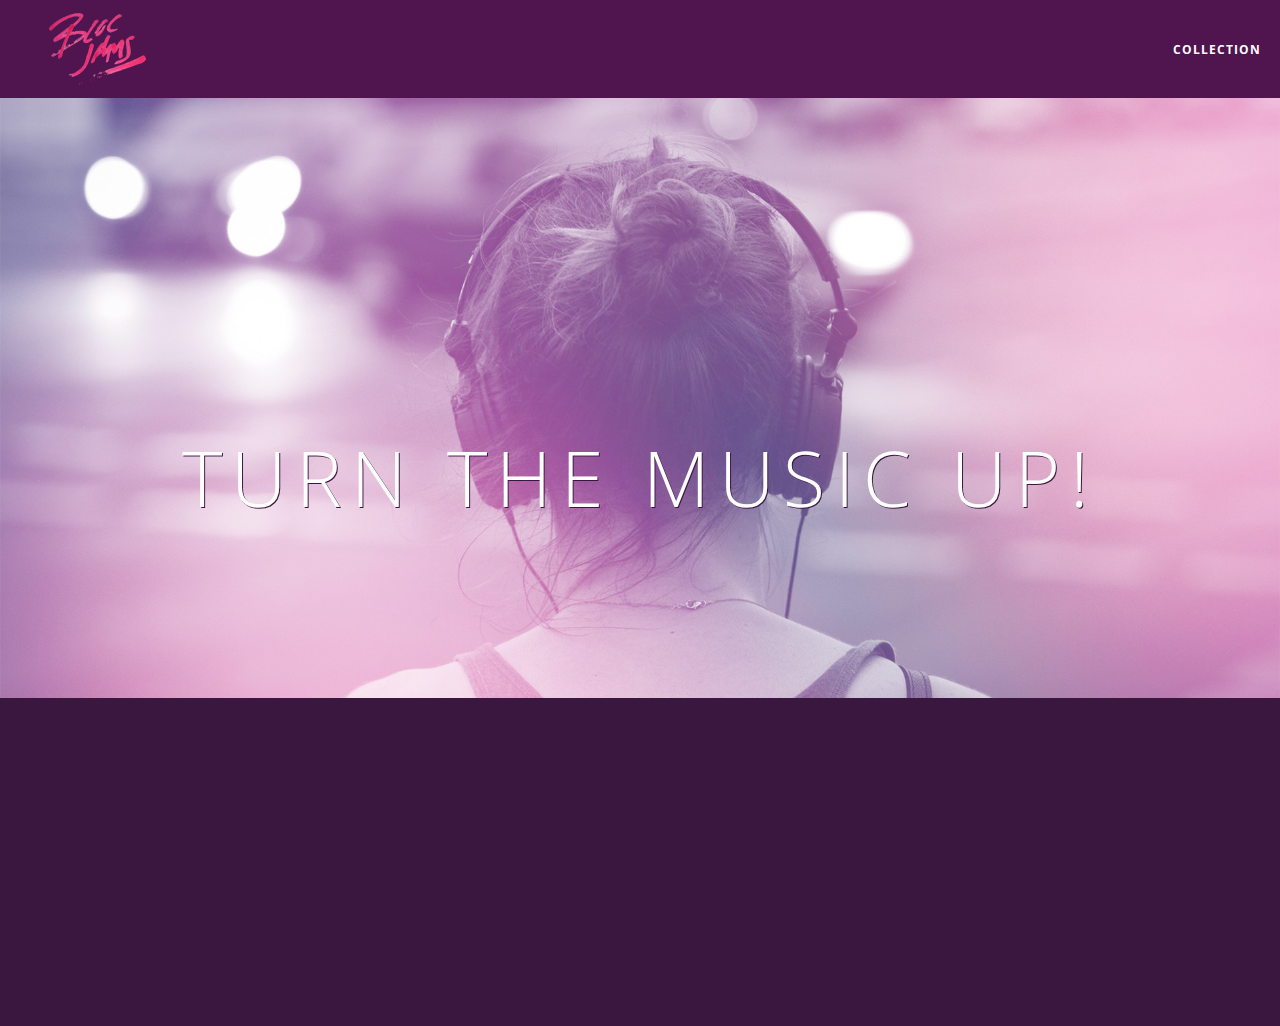
<file: index.html>
<!DOCTYPE html>
<html>
    <head>
        <title>Bloc Jams</title>
        <meta name="viewport" content="width=device-width, initial-scale=1.0">
        <link rel="stylesheet" type="text/css" href="http://fonts.googleapis.com/css?family=Open+Sans:400,800,600,700,300">
        <link rel="stylesheet" type="text/css" href="http://code.ionicframework.com/ionicons/2.0.1/css/ionicons.min.css">
        <link rel="stylesheet" type="text/css" href="styles/normalize.css">
        <link rel="stylesheet" type="text/css" href="styles/main.css">
        <link rel="stylesheet" type="text/css" href="styles/landing.css">
    </head>
    <body class="landing">
         <nav class="navbar"> <!-- nav bar -->
            <a href="index.html" class="logo">
                <img src="assets/images/bloc_jams_logo.png" alt="bloc jams logo">
            </a>
            <div class="links-container">
                <a href="collection.html" class="navbar-link">collection</a>
             </div>
        </nav>
        <section class="hero-content"> <!-- hero content -->
            <h1 class="hero-title">Turn the music up!</h1>
        </section>
        <section class="selling-points container clearfix"> <!-- selling points -->
            <div class="point column third">
                <span class="ion-music-note"></span>
                <h5 class="point-title">Choose your music</h5>
                <p class="point-description">The world is full of music; why should you have to listen to music that someone else chose?</p>
            </div>
            <div class="point column third">
                <span class="ion-radio-waves"></span>
                <h5 class="point-title">Unlimited, streaming, ad-free</h5>
                <p class="point-description">No arbitrary limits. No distractions.</p>
            </div>
            <div class="point column third">
                <span class="ion-iphone"></span>
                <h5 class="point-title">Mobile enabled</h5>
                <p class="point-description">Listen to your music on the go. This streaming service is available on all mobile platforms.</p>
            </div>
        </section>
        <script src="https://code.jquery.com/jquery-2.1.3.min.js"></script>
        <script src="scripts/landing.js"></script>
    </body>    
</html>
</file>
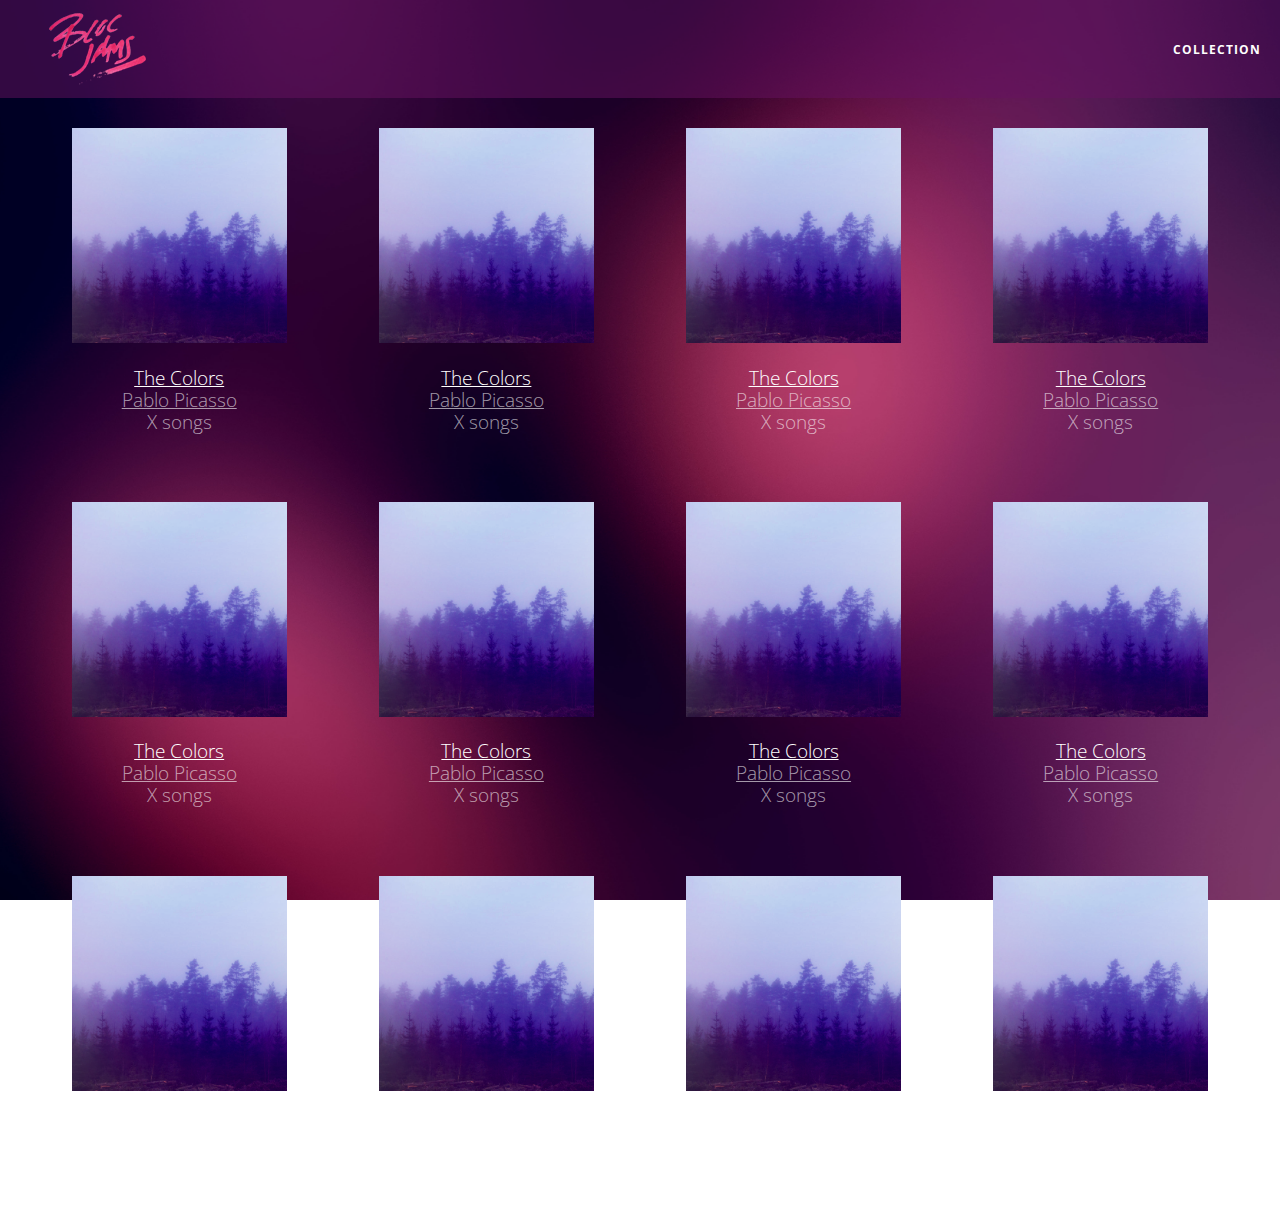
<file: collection.html>
<!DOCTYPE html>
 <html>
     <head>
         <title>Bloc Jams</title>
         <meta name="viewport" content="width=device-width, initial-scale=1">
         <link rel="stylesheet" type="text/css" href="http://fonts.googleapis.com/css?family=Open+Sans:400,800,600,700,300">
         <link rel="stylesheet" type="text/css" href="http://code.ionicframework.com/ionicons/2.0.1/css/ionicons.min.css">
         <link rel="stylesheet" type="text/css" href="styles/normalize.css">
         <link rel="stylesheet" type="text/css" href="styles/main.css">
         <link rel="stylesheet" type="text/css" href="styles/collection.css">
     </head>
     <body class="collection">
         <nav class="navbar"> <!-- nav bar -->
             <a href="index.html" class="logo">
                 <img src="assets/images/bloc_jams_logo.png" alt="bloc jams logo">
             </a>
             <div class="links-container">
                 <a href="collection.html" class="navbar-link">collection</a>
             </div>
         </nav>
         
         <section class="album-covers container clearfix">
         </section>
         <script src="https://code.jquery.com/jquery-2.1.3.min.js"></script>
         <script src="scripts/collection.js"></script>
     </body>
 </html>
</file>
<file: styles/main.css>
*, *::before, *::after {
    -moz-box-sizing: border-box;
    -webkit-box-sizing: border-box;
    box-sizing: border-box;
}

html {
    height: 100%; /* makes sure our HTML takes up 100% of the browser window */
    font-size: 100%;
}

body {
    font-family: 'Open Sans'; /* sets our font to the "Open Sans" typeface */
    color: white;              /*sets the text color to white */
    min-height: 100%;           /* says the height of the body must be, at minimum 100% of the window */
}

.navbar {
     position: relative;
     padding: 0.5rem;
     /* #1 */
     background-color: rgba(101,18,95,0.5);
     /* #2 */
     z-index: 1;
 }

 .navbar .logo {
     position: relative;
     left: 2rem;
     cursor: pointer;  /* produces the finger-pointer icon when you hover over the logo */
 }
 
 .navbar .links-container {
     display: table;
     position: absolute;
     top: 0;
     right: 0;
     height: 100px;
     color: white;
     /* #3 */
     text-decoration: none;
 }
 
 .links-container .navbar-link {
     display: table-cell;
     position: relative;
     height: 100%;
     padding-left: 1rem;
     padding-right: 1rem;
     /* #4 */
     vertical-align: middle;
     color: white;
     font-size: 0.625rem;
     letter-spacing: 0.05rem;
     font-weight: 700;
     text-transform: uppercase;
     /* #3 */
     text-decoration: none;
     cursor: pointer;
 }
 
   /* #5 */
 .links-container .navbar-link:hover {
     color: rgb(233,50,117);
 }

.container {
    margin: 0 auto;
    max-width: 64rem; 
}

.container .narrow {
    max-width: 56rem;
}

/* Medium and small screens (640px) */
@media (min-width: 640px) {
    /* Style information will go here */
    html {font-size: 112%}
    
    .column {
        float: left;
        padding-left: 1rem;
        padding-right: 1rem;
    }
    
    .column.full { width: 100%; }
    .column.two-thirds { width: 66.7%; }
    .column.half { width: 50%; }
    .column.third { width: 33.3%; }
    .column.fourth { width: 25%; }
    .column.flow-opposite { float: right; }
}

/* Large screens (1040px) */
@media (min-width: 1024px) {
    /* Style information will go here */
    html {font-size: 120%}
}

.clearfix::before,
.clearfix::after {
    content: " ";
    display: table;
}

.clearfix::after{
    clear: both;
}
</file>
<file: styles/landing.css>
body.landing {
    background-color: rgb(58,23,63);    /*sets the background color to an RGB value (see below) */
}

.hero-content {
    position: relative; /* positioning will be explained in a resource */
    min-height: 600px; /* hero content element must be _at least_ 600 pixels */
    background-image: url(../assets/images/bloc_jams_bg.jpg);
    background-repeat: no-repeat;
    background-position: center center;
    background-size: cover;
}

.hero-content .hero-title {
    position: absolute;     /* positioning will be explained in a resource */
    top: 40%;               /* positioning will be explained in a resource */
    -webkit-transform: translateY(-50%);
    -moz-transform: translateY(-50%);
    -ms-transform: translateY(-50%);
    transform: translateY(50%);
    width: 100%;    /* makes sure the title inhabits the full width of its container */
    text-align: center; /* aligns text in the horizontal center of the element */
    font-size: 4rem;    /* specifies the size of the font in root em units */
    font-weight: 300;   /* makes the font thinner or lighter weight */
    text-transform: uppercase;  /* transforms the text to be all uppercase lettering */
    letter-spacing: 0.5rem;  /* puts 0.5 root ems worth of space between each letter */ text-shadow: 1px 1px 0px rgb(58,23,63)  /* creates a shadow underneath the text for readability over the image */
 }      

    
.selling-points {
    position: relative;
}

.point {
    position: relative;
    padding: 2rem;
    text-align: center;
    opacity: 0;
     
     -webkit-transform: scaleX(0.9) translateY(3rem);
     -moz-transform: scaleX(0.9) translateY(3rem);
     transform: scaleX(0.9) translateY(3rem);
    
     -webkit-transition: all 0.25s ease-in-out;
     -moz-transition: all 0.25s ease-in-out;
     transition: all 0.25s ease-in-out;
     
     -webkit-transition-delay: 0.2s;
     -moz-transition-delay: 0.2s;
     transition-delay: 0.2s;
    
/* Add new transitions to .point class */
    -webkit-transition-duration: 4s;
     -moz-transition-duration: 4s;
     transition-duration:4s;    
}



.point .point-title {
    font-size: 1.25rem;
}

.ion-music-note,
.ion-radio-waves,
.ion-iphone {
    color: rgb(233,50,117);
    font-size: 5rem;
}
</file>
<file: styles/collection.css>
body.collection {
     background-image: url(../assets/images/blurred_backgrounds/blur_bg_2.jpg);
     background-repeat: no-repeat;
     background-attachment: fixed;
     background-position: center center;
     background-size: cover;
 }
 
 .album-covers {
     position: relative;
 }
 
 .collection-album-container {
     position: relative;
     margin-top: 30px;
     margin-bottom: 20px;
     text-align: center;
 }
 
 .collection-album-container .caption {
     margin-top: 10px;
 }
 
 .collection-album-container .caption p {
     font-size: 1rem;
     font-weight: 300;
     color: rgba(255, 255, 255, 0.6);
 }
 
 .collection-album-container .caption p a {
     color: rgba(255, 255, 255, 0.6);
 }
 
 .collection-album-container .caption p a.album-name {
     color: white;
 }
 
 .collection-album-container img {
     width: 80%;
 }
</file>
